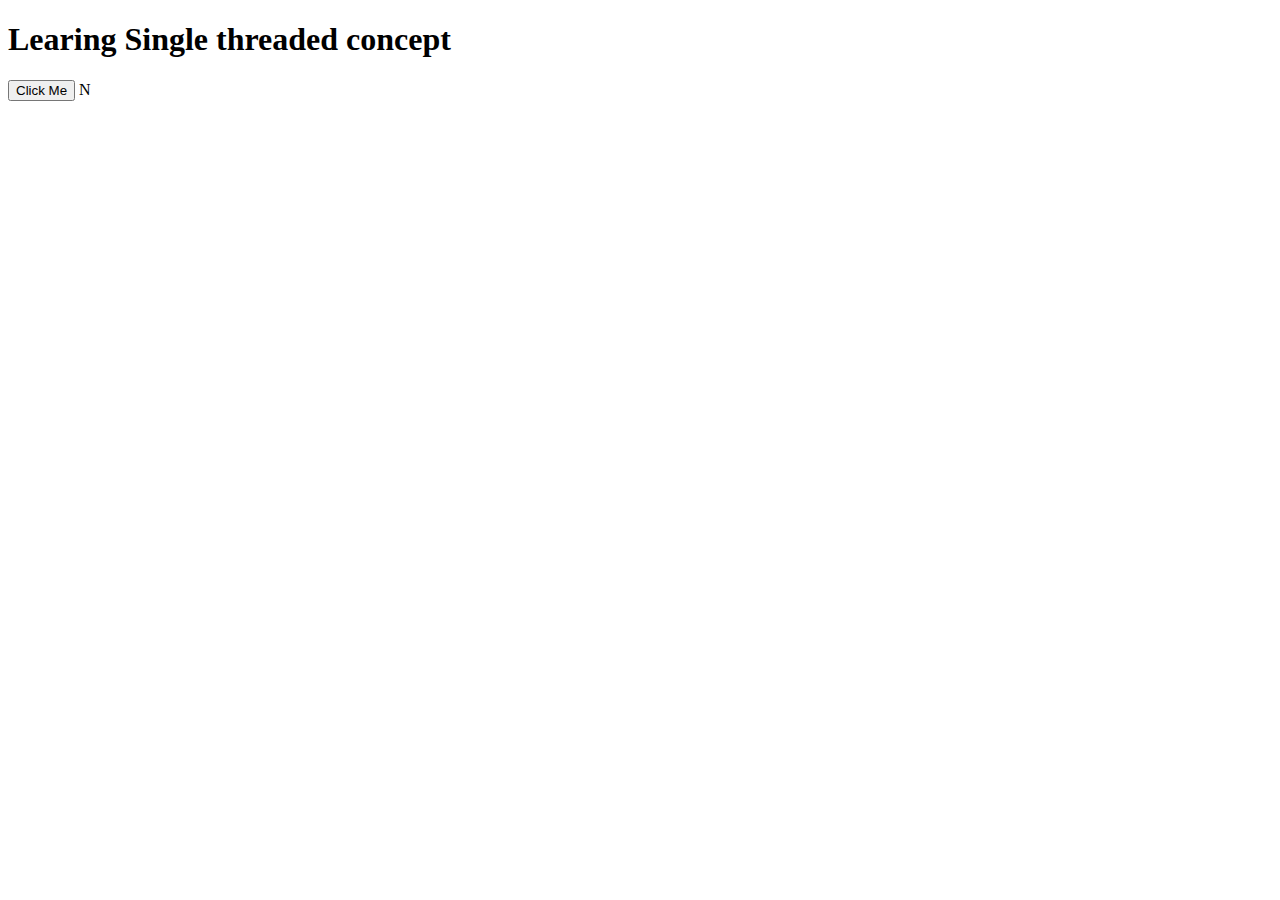
<file: Lec 15/1_SingleThreadLaguage/index.html>
<!DOCTYPE html>
<html lang="en">
<head>
    <meta charset="UTF-8">
    <meta name="viewport" content="width=device-width, initial-scale=1.0">
    <title>Document</title>

    <script src="./script.js""></script>
</head>
<body>
            <h1>Learing Single threaded concept</h1>

            <button>Click Me</button>
</body>
</html>N
</file>
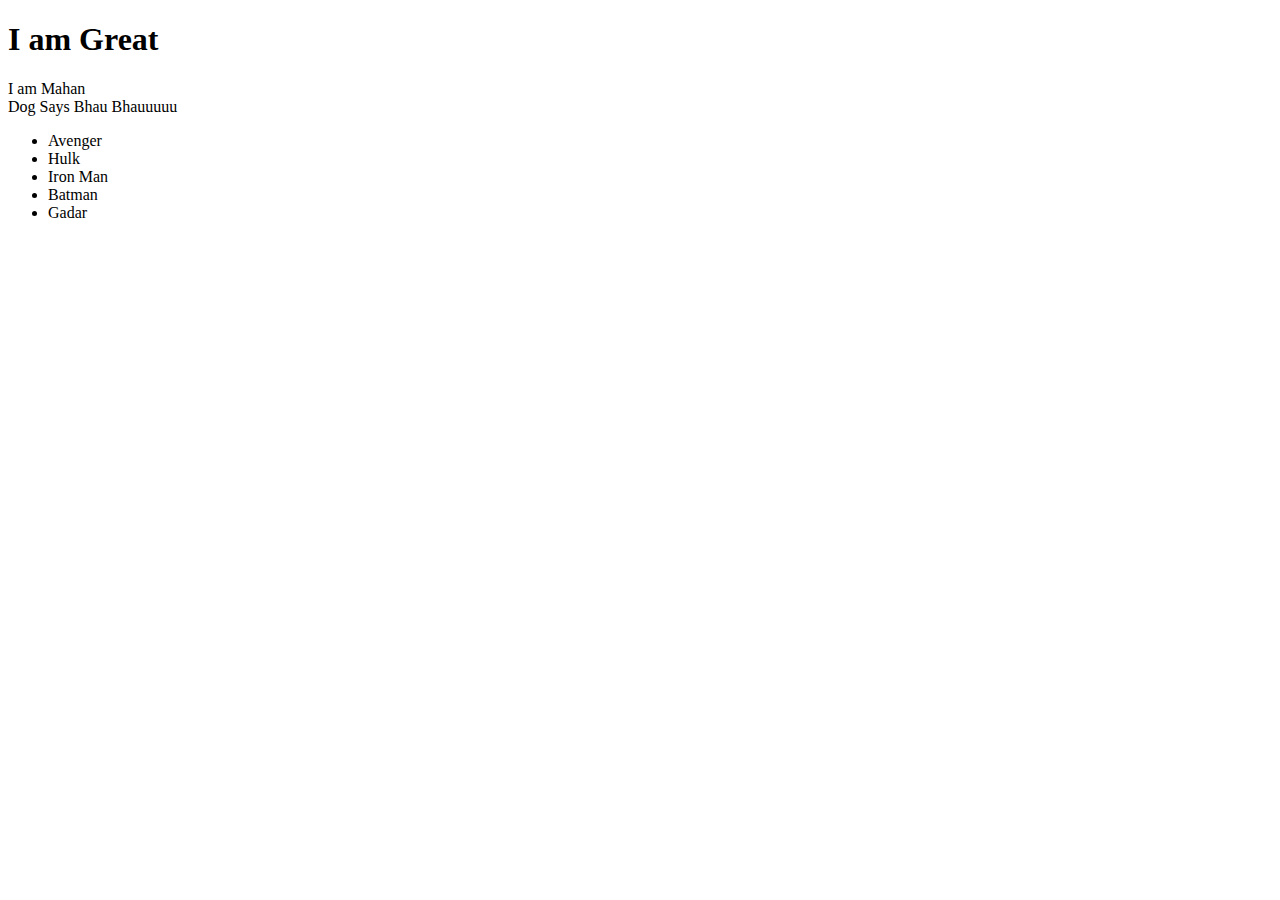
<file: Lec 19/1_SelectingElements/index.html>
<!DOCTYPE html>
<html lang="en">
  <head>
    <meta charset="UTF-8" />
    <meta name="viewport" content="width=device-width, initial-scale=1.0" />
    <title>DOM Element Selection</title>

    <!-- 2. defer: It means is script ko last mei run krna -->
    <script defer src="./script.js"></script>
  </head>
  <body>
    <h1>I am Great</h1>

    <div>I am Mahan</div>
    <div>Dog Says Bhau Bhauuuuu</div>

    <ul id="moviesList">
      <li id="avenger" class="movies">Avenger</li>
      <li id="hulk" class="movies">Hulk</li>
      <li id="ironman" class="movies">Iron Man</li>
      <li id="batman" class="movies">Batman</li>
      <li id="gadar" class="movies">Gadar</li>
    </ul>

    <!-- 1. Include Script at the end of body -->
    <!-- <script src="./script.js"></script> -->
  </body>
</html>
</file>
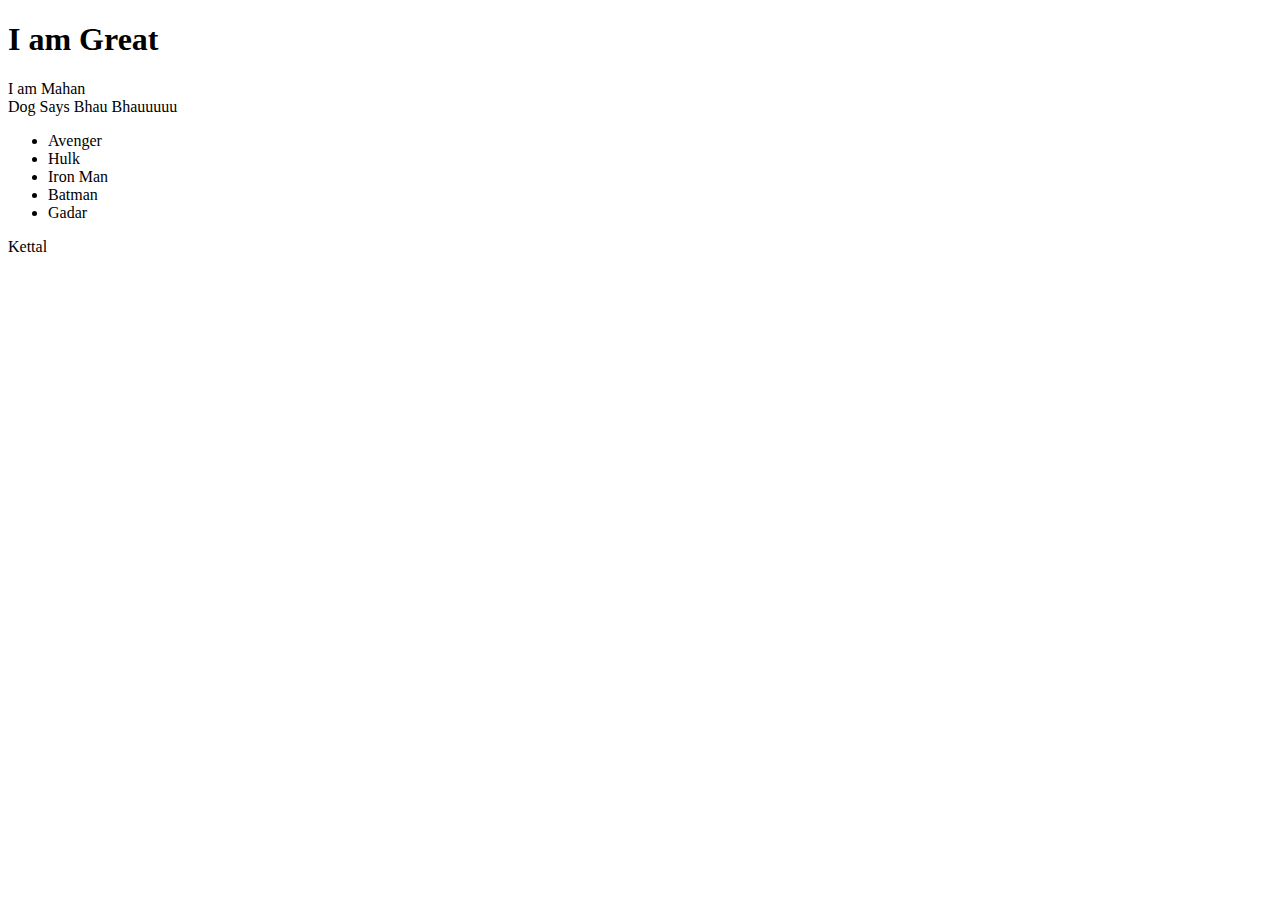
<file: Lec 19/2_SelectingElementsAdvanced/index.html>
<!DOCTYPE html>
<html lang="en">
  <head>
    <meta charset="UTF-8" />
    <meta name="viewport" content="width=device-width, initial-scale=1.0" />
    <title>DOM Element Selection</title>

    <!-- 2. defer: It means is script ko last mei run krna -->
    <script defer src="./script.js"></script>
  </head>
  <body>
    <h1>I am Great</h1>

    <div>I am Mahan</div>
    <div>Dog Says Bhau Bhauuuuu</div>

    <ul id="moviesList">
      <li id="avenger" class="movies">Avenger</li>
      <li id="hulk" class="movies">Hulk</li>
      <li id="ironman" class="movies">Iron Man</li>
      <li id="batman" class="movies">Batman</li>
      <li id="gadar" class="movies">Gadar</li>
    </ul>

    <nav class="gand">
      Kettal
    </nav>

    <!-- 1. Include Script at the end of body -->
    <!-- <script src="./script.js"></script> -->
  </body>
</html>
</file>
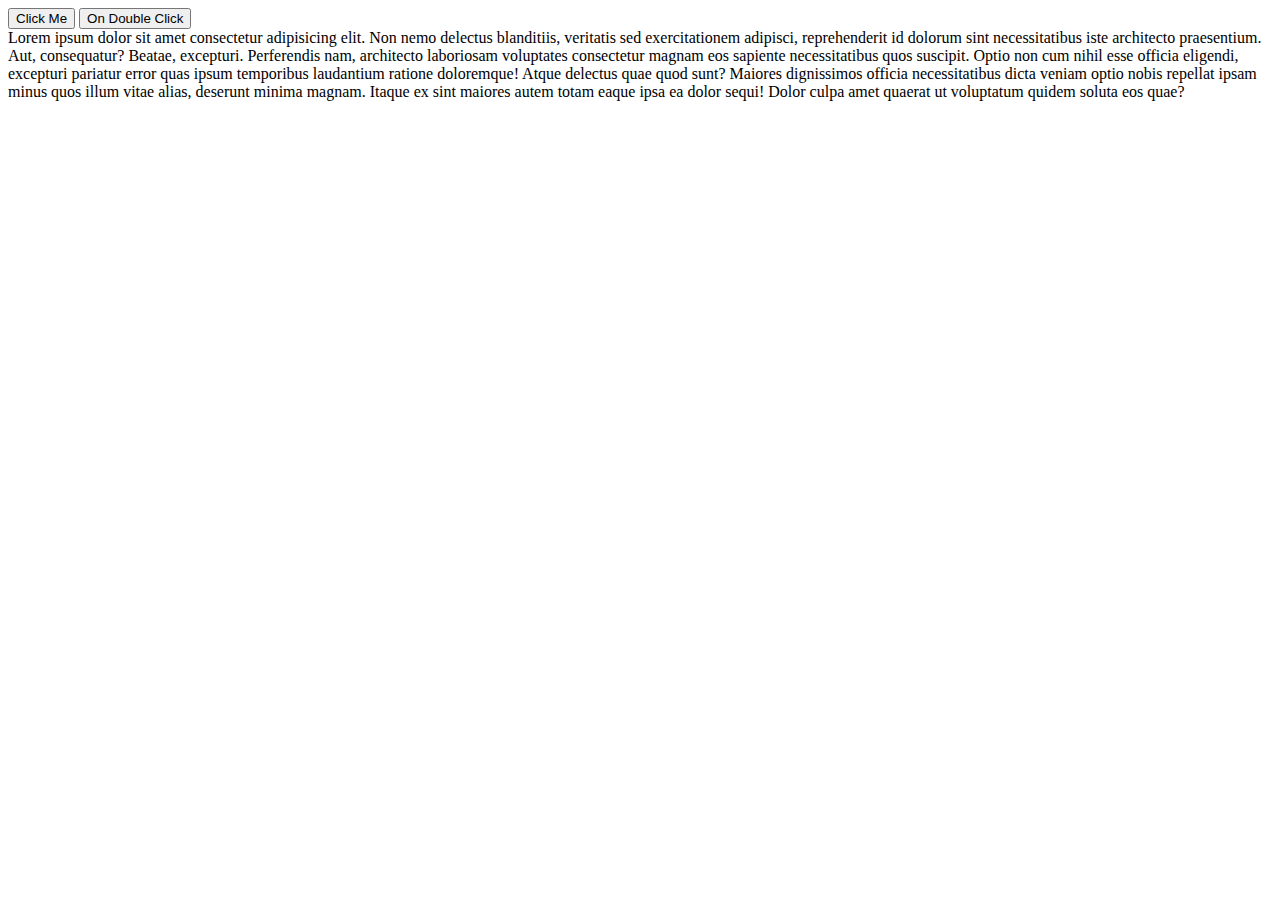
<file: Lec 19/4_Events/index.html>
<!DOCTYPE html>
<html lang="en">
<head>
    <meta charset="UTF-8">
    <meta name="viewport" content="width=device-width, initial-scale=1.0">
    <title>Document</title>
    
    <style>
        .mouse-enter{
            background-color: burlywood;
            color: firebrick;
        }
    </style>
</head>
<body>
    
  <button>Click Me</button>

  <button class="double-click">On Double Click</button>

  <div class="para">
    Lorem ipsum dolor sit amet consectetur adipisicing elit. Non nemo delectus blanditiis, veritatis sed exercitationem adipisci, reprehenderit id dolorum sint necessitatibus iste architecto praesentium. Aut, consequatur? Beatae, excepturi. Perferendis nam, architecto laboriosam voluptates consectetur magnam eos sapiente necessitatibus quos suscipit. Optio non cum nihil esse officia eligendi, excepturi pariatur error quas ipsum temporibus laudantium ratione doloremque! Atque delectus quae quod sunt? Maiores dignissimos officia necessitatibus dicta veniam optio nobis repellat ipsam minus quos illum vitae alias, deserunt minima magnam. Itaque ex sint maiores autem totam eaque ipsa ea dolor sequi! Dolor culpa amet quaerat ut voluptatum quidem soluta eos quae?
  </div>


  <!-- <script  src="./script.js"></script> -->
   <script src="./script2.js"></script>
</body>
</html>
</file>
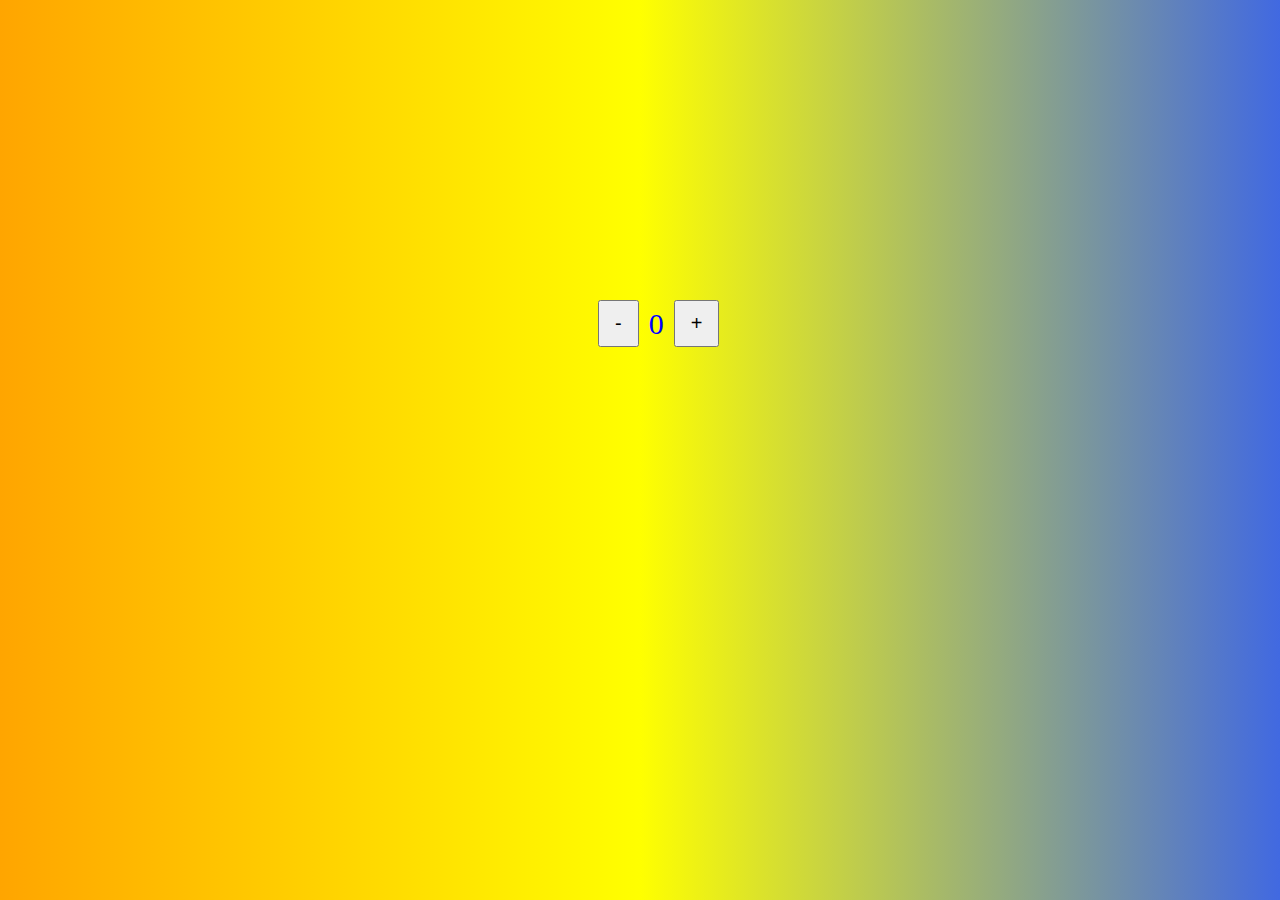
<file: Lec 19/5_UpdatingValues/index.html>
<!DOCTYPE html>
<html lang="en">
  <head>
    <meta charset="UTF-8" />
    <meta name="viewport" content="width=device-width, initial-scale=1.0" />
    <title>Document</title>

    <style>
      body {
        width: 100%;
        height: 100%;
        background: linear-gradient(to right, orange, yellow, royalblue);
      }

      .box {
        display: flex;
        gap: 10px;
        align-items: center;

        width: 100px;
        margin: 300px auto;
      }

      button {
        padding: 10px 15px;
        font-size: 20px;
      }

      .cnValue {
        font-size: 30px;
        color: blue;
      }
    </style>
  </head>
  <body>
    <div class="box">
      <button class="reduce">-</button>
      <div class="cnValue">0</div>
      <button class="increase">+</button>
    </div>

    <script src="./script.js"></script>
  </body>
</html>
</file>
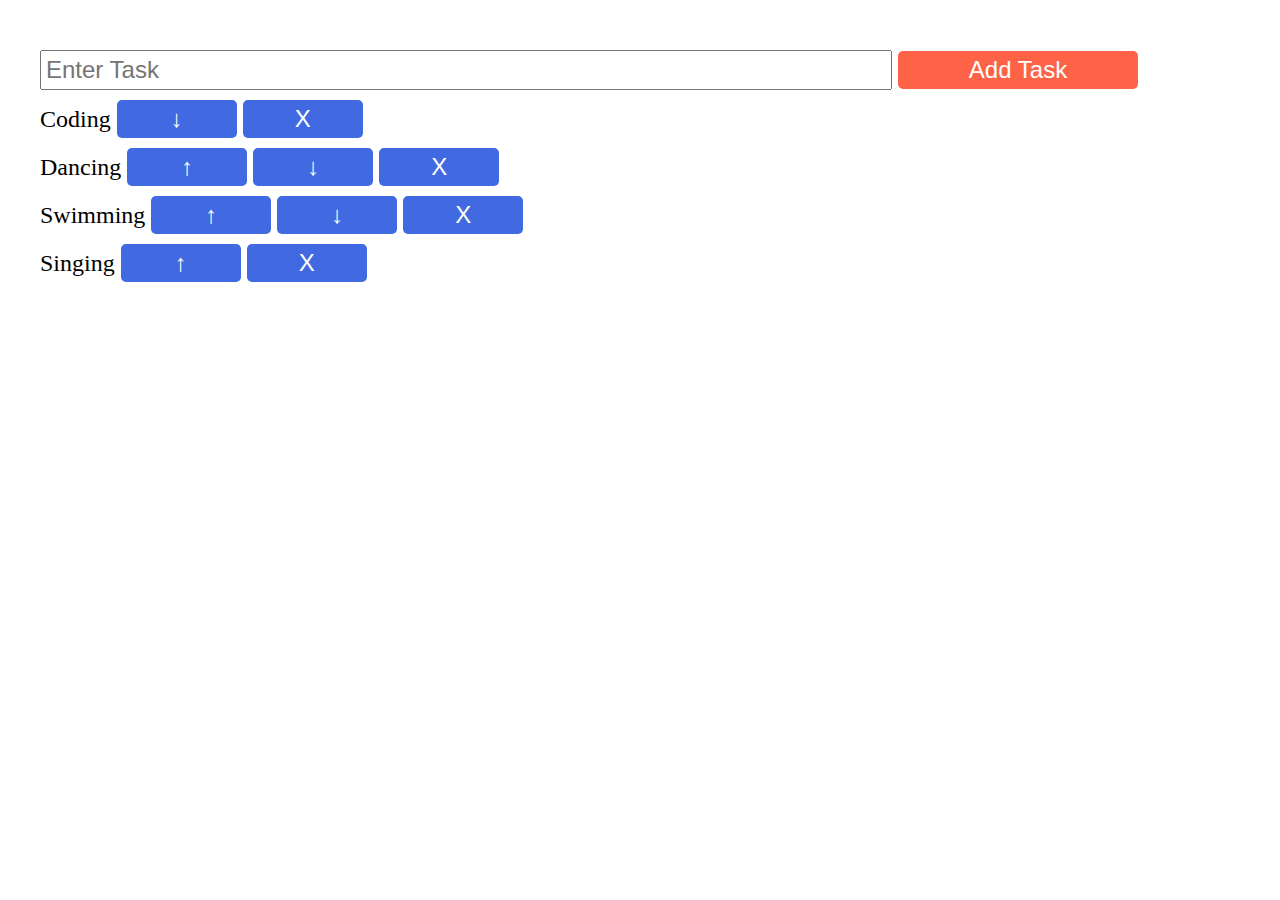
<file: Lec 21/2_To_Do_List/index.html>
<!DOCTYPE html>
<html lang="en">

<head>
    <meta charset="UTF-8">
    <meta http-equiv="X-UA-Compatible" content="IE=edge">
    <meta name="viewport" content="width=device-width, initial-scale=1.0">
    <title>Document</title>
    <link rel="stylesheet" href="style.css">
</head>

<body>

    <div class="container">
        <input type="text" class="inp" placeholder="Enter Task">

        <button class="btn">Add Task</button>

        <ul class="taskList">
            <li class="taskItem">
                <span class="taskText">Coding</span>
                <button class="upBtn">↑</button>
                <button class="downBtn">↓</button>
                <button class="deleteBtn">X</button>
            </li>
            <li class="taskItem">
                <span class="taskText">Dancing</span>
                <button class="upBtn">↑</button>
                <button class="downBtn">↓</button>
                <button class="deleteBtn">X</button>
            </li>
            <li class="taskItem">
                <span class="taskText">Swimming</span>
                <button class="upBtn">↑</button>
                <button class="downBtn">↓</button>
                <button class="deleteBtn">X</button>
            </li>
            <li class="taskItem">
                <span class="taskText">Singing</span>
                <button class="upBtn">↑</button>
                <button class="downBtn">↓</button>
                <button class="deleteBtn">X</button>
            </li>
        </ul>
    </div>


    <script src="./script.js"></script>
</body>

</html>
</file>
<file: Lec 21/2_To_Do_List/style.css>
* {
    font-size: 24px;
    margin: 0;
    padding: 0;
}

button {
    padding: 5px;
    color: white;
    background-color: tomato;
    border: 0;
    border-radius: 5px;
    width: 20%;
}

.inp {
    padding: 4px;
    width: 70%;
}

.container {
    width: 1200px;
    margin: auto;
    margin-top: 50px;
}

.upBtn,
.downBtn,
.deleteBtn {
    background-color: royalblue;
    color: white;
    width: 10%;
}

.taskItem {
    margin: 10px auto;
    list-style: none;
}

li:first-child .upBtn,
li:last-child .downBtn {
    display: none;
}
</file>
